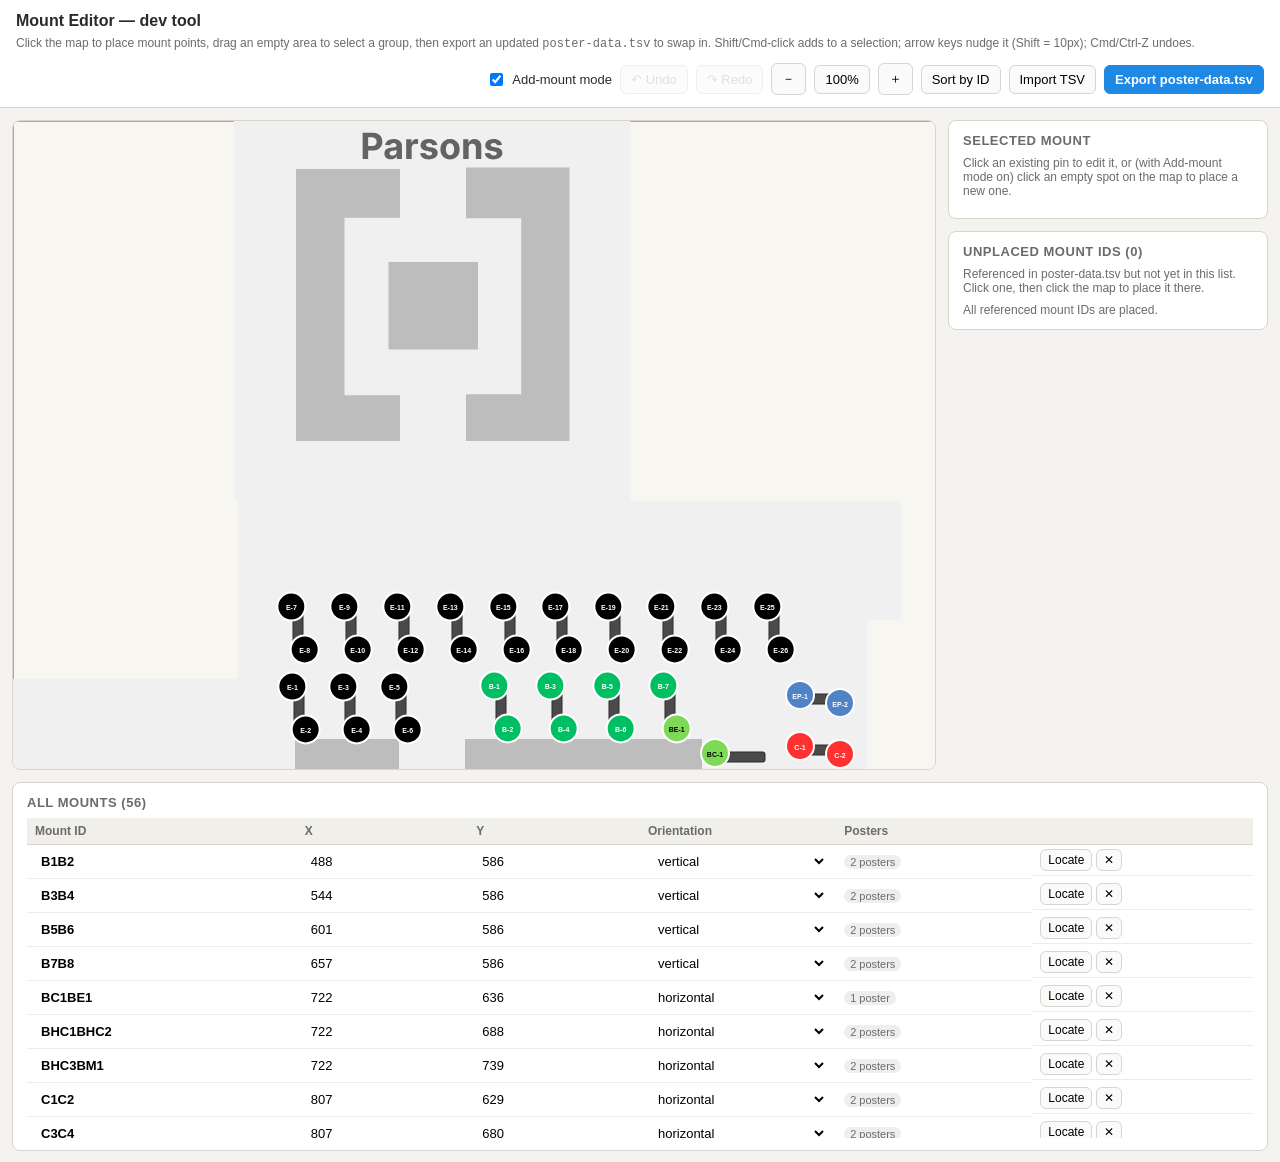
<file: tools/mount-editor.html>
<!DOCTYPE html>
<html lang="en">
<head>
<meta charset="UTF-8">
<title>Mount Editor (dev tool)</title>
<style>
    :root {
        --bg: #f4f3ef;
        --panel: #ffffff;
        --border: #d8d5cc;
        --ink: #2a2a2a;
        --muted: #6b6b6b;
        --accent: #1E88E5;
        --accent-2: #FB8C00;
        --danger: #c0392b;
        --warn-bg: #fff3cd;
        --warn-border: #e6c465;
    }
    * { box-sizing: border-box; }
    body {
        margin: 0;
        font-family: -apple-system, BlinkMacSystemFont, "Segoe UI", Arial, sans-serif;
        color: var(--ink);
        background: var(--bg);
    }
    header.toolbar {
        display: flex;
        flex-wrap: wrap;
        align-items: center;
        gap: 12px;
        padding: 12px 16px;
        background: var(--panel);
        border-bottom: 1px solid var(--border);
    }
    header.toolbar h1 {
        font-size: 16px;
        margin: 0;
        margin-right: 8px;
        white-space: nowrap;
    }
    header.toolbar .sub {
        font-size: 12px;
        color: var(--muted);
        width: 100%;
        margin-top: -6px;
    }
    .toolbar-actions {
        display: flex;
        flex-wrap: wrap;
        align-items: center;
        gap: 8px;
        margin-left: auto;
    }
    button {
        font: inherit;
        font-size: 13px;
        padding: 6px 10px;
        border-radius: 6px;
        border: 1px solid var(--border);
        background: #fafafa;
        cursor: pointer;
    }
    button:hover { background: #eee; }
    button:disabled { opacity: 0.4; cursor: not-allowed; }
    button:disabled:hover { background: #fafafa; }
    button.primary {
        background: var(--accent);
        border-color: var(--accent);
        color: white;
        font-weight: 600;
    }
    button.primary:hover { background: #1669b3; }
    button.danger {
        background: #fde8e6;
        border-color: #f0b8b2;
        color: var(--danger);
    }
    button.danger:hover { background: #fbd3ce; }
    label.check {
        font-size: 13px;
        display: flex;
        align-items: center;
        gap: 6px;
        white-space: nowrap;
    }
    #statusBanner {
        background: var(--warn-bg);
        border-bottom: 1px solid var(--warn-border);
        padding: 10px 16px;
        font-size: 13px;
        line-height: 1.5;
    }
    #statusBanner code {
        background: rgba(0,0,0,0.06);
        padding: 1px 5px;
        border-radius: 4px;
    }
    .main {
        display: flex;
        gap: 12px;
        padding: 12px;
        align-items: flex-start;
    }
    .map-panel {
        flex: 1 1 auto;
        min-width: 0;
        background: var(--panel);
        border: 1px solid var(--border);
        border-radius: 8px;
        overflow: hidden;
    }
    .map-scroll {
        overflow: auto;
        height: 72vh;
        background: #eceae3;
    }
    #posterMap {
        display: block;
        cursor: crosshair;
    }
    #posterMap.pan-cursor { cursor: default; }
    .mount-pin { cursor: grab; touch-action: none; }
    .mount-pin:active { cursor: grabbing; }
    .mount-pin .pin-label {
        opacity: 0;
        pointer-events: none;
        transition: opacity 0.1s ease;
    }
    .mount-pin:hover .pin-label,
    .mount-pin.selected .pin-label {
        opacity: 1;
    }
    .mount-pin .selected-ring { display: none; }
    .mount-pin.selected .selected-ring { display: block; }
    .mount-pin .flash-ring { opacity: 0; }
    .mount-pin.flash .flash-ring { animation: flash-pulse 0.9s ease-out 2; }
    @keyframes flash-pulse {
        0% { r: 11; opacity: 1; }
        100% { r: 26; opacity: 0; }
    }
    .side-panel {
        flex: 0 0 320px;
        display: flex;
        flex-direction: column;
        gap: 12px;
    }
    section.editor, section.unplaced, section.table-panel {
        background: var(--panel);
        border: 1px solid var(--border);
        border-radius: 8px;
        padding: 12px 14px;
    }
    section h2 {
        font-size: 13px;
        text-transform: uppercase;
        letter-spacing: 0.04em;
        color: var(--muted);
        margin: 0 0 8px 0;
    }
    .hint { font-size: 12px; color: var(--muted); margin: 4px 0 8px; }
    #editorForm label, #multiEditorForm label {
        display: block;
        font-size: 12px;
        color: var(--muted);
        margin-top: 8px;
    }
    #editorForm input, #editorForm select,
    #multiEditorForm input, #multiEditorForm select {
        display: block;
        width: 100%;
        margin-top: 3px;
        padding: 6px 8px;
        font-size: 14px;
        border: 1px solid var(--border);
        border-radius: 5px;
    }
    .editor-buttons { margin-top: 12px; }
    .multi-summary {
        font-size: 12px;
        color: var(--muted);
        margin: 0 0 10px 0;
        line-height: 1.5;
    }
    .align-grid {
        display: grid;
        grid-template-columns: 1fr 1fr 1fr;
        gap: 6px;
        margin-bottom: 8px;
    }
    .align-grid button { font-size: 12px; padding: 6px 4px; }
    .align-grid button:disabled {
        opacity: 0.45;
        cursor: not-allowed;
    }
    .align-group-label {
        font-size: 11px;
        text-transform: uppercase;
        letter-spacing: 0.03em;
        color: var(--muted);
        margin: 10px 0 4px;
    }
    .align-group-label:first-child { margin-top: 0; }
    .marquee-rect {
        fill: rgba(30, 136, 229, 0.12);
        stroke: #1E88E5;
        stroke-width: 1.5;
        stroke-dasharray: 5 3;
        pointer-events: none;
    }
    .xref {
        margin-top: 12px;
        border-top: 1px dashed var(--border);
        padding-top: 10px;
        font-size: 12px;
    }
    .xref .poster-card {
        background: #f7f6f2;
        border: 1px solid var(--border);
        border-radius: 6px;
        padding: 6px 8px;
        margin-bottom: 6px;
    }
    .xref .poster-card .title { font-weight: 600; font-size: 12.5px; }
    .xref .warn {
        background: var(--warn-bg);
        border: 1px solid var(--warn-border);
        border-radius: 6px;
        padding: 6px 8px;
        margin-bottom: 6px;
    }
    .unplaced-list {
        display: flex;
        flex-wrap: wrap;
        gap: 6px;
        max-height: 160px;
        overflow: auto;
    }
    .chip {
        font-size: 12px;
        padding: 3px 8px;
        border-radius: 999px;
        background: #eef4fb;
        border: 1px solid #bcd7f2;
        cursor: pointer;
    }
    .chip.pending {
        background: var(--accent);
        color: white;
        border-color: var(--accent);
    }
    .table-panel { flex-basis: 100%; }
    .table-scroll { max-height: 320px; overflow: auto; }
    table { width: 100%; border-collapse: collapse; font-size: 13px; }
    thead th {
        position: sticky;
        top: 0;
        background: #f0efe9;
        text-align: left;
        padding: 6px 8px;
        border-bottom: 1px solid var(--border);
        font-size: 12px;
        color: var(--muted);
    }
    tbody td {
        padding: 4px 8px;
        border-bottom: 1px solid #ececec;
        vertical-align: middle;
    }
    tbody tr.selected-row { background: #eaf3fc; }
    tbody input, tbody select {
        width: 100%;
        font: inherit;
        font-size: 13px;
        padding: 3px 5px;
        border: 1px solid transparent;
        border-radius: 4px;
        background: transparent;
    }
    tbody input:hover, tbody select:hover,
    tbody input:focus, tbody select:focus {
        border-color: var(--border);
        background: white;
    }
    tbody input.id-field { font-weight: 600; }
    tbody input.bad { outline: 2px solid var(--danger); }
    .row-actions { display: flex; gap: 4px; white-space: nowrap; }
    .row-actions button { padding: 3px 7px; font-size: 12px; }
    .badge {
        display: inline-block;
        font-size: 11px;
        padding: 1px 6px;
        border-radius: 999px;
        background: #eee;
        color: var(--muted);
    }
    .badge.none { background: var(--warn-bg); color: #8a6d1c; }
    #modalOverlay {
        position: fixed;
        inset: 0;
        background: rgba(0, 0, 0, 0.35);
        align-items: center;
        justify-content: center;
        z-index: 1000;
        padding: 16px;
    }
    #modalOverlay:not([hidden]) {
        display: flex;
    }
    #modalBox {
        background: var(--panel);
        border-radius: 8px;
        padding: 18px 20px;
        max-width: 420px;
        width: 100%;
        box-shadow: 0 10px 30px rgba(0,0,0,0.2);
    }
    #modalMessage {
        margin: 0 0 16px 0;
        font-size: 14px;
        line-height: 1.5;
        white-space: pre-line;
    }
    .modal-buttons {
        display: flex;
        justify-content: flex-end;
        gap: 8px;
    }
    @media (max-width: 900px) {
        .main { flex-direction: column; }
        .side-panel { flex-basis: auto; width: 100%; }
    }
</style>
</head>
<body>

<header class="toolbar">
    <h1>Mount Editor — dev tool</h1>
    <span class="sub">Click the map to place mount points, drag an empty area to select a group, then export an updated <code>poster-data.tsv</code> to swap in. Shift/Cmd-click adds to a selection; arrow keys nudge it (Shift = 10px); Cmd/Ctrl-Z undoes.</span>
    <div class="toolbar-actions">
        <label class="check"><input type="checkbox" id="addModeToggle" checked> Add-mount mode</label>
        <button id="undoBtn" title="Undo (Cmd/Ctrl-Z)">↶ Undo</button>
        <button id="redoBtn" title="Redo (Cmd/Ctrl-Shift-Z)">↷ Redo</button>
        <button id="zoomOutBtn" title="Zoom out">－</button>
        <button id="zoomResetBtn" title="Reset zoom">100%</button>
        <button id="zoomInBtn" title="Zoom in">＋</button>
        <button id="sortBtn" title="Sort table by Mount ID">Sort by ID</button>
        <button id="importBtn" title="Load a poster-data.tsv file">Import TSV</button>
        <input type="file" id="importFile" accept=".tsv,text/tab-separated-values,text/plain" hidden>
        <button id="exportBtn" class="primary" title="Download poster-data.tsv with the current mount positions">Export poster-data.tsv</button>
    </div>
</header>

<div id="statusBanner" hidden></div>

<div class="main">
    <div class="map-panel">
        <div class="map-scroll" id="mapScroll">
            <svg id="posterMap" viewBox="0 0 1078 1558" width="1078" height="1558" xmlns="http://www.w3.org/2000/svg">
                <rect width="1078" height="1558" fill="#F8F6F0" stroke="#606060"/>
                <g id="poster-areas"></g>
                <g id="markers"></g>
            </svg>
        </div>
    </div>

    <aside class="side-panel">
        <section class="editor">
            <h2>Selected mount</h2>
            <p class="hint" id="editorEmptyHint">Click an existing pin to edit it, or (with Add-mount mode on) click an empty spot on the map to place a new one.</p>
            <div id="editorForm" hidden>
                <label>Mount ID
                    <input type="text" id="fieldMountId" list="unplacedIdsList" autocomplete="off" spellcheck="false">
                </label>
                <label>X coordinate
                    <input type="number" id="fieldX" step="1">
                </label>
                <label>Y coordinate
                    <input type="number" id="fieldY" step="1">
                </label>
                <label>Orientation
                    <select id="fieldOrientation">
                        <option value="vertical">vertical</option>
                        <option value="horizontal">horizontal</option>
                    </select>
                </label>
                <div class="editor-buttons">
                    <button id="deleteMountBtn" class="danger">Delete this mount</button>
                </div>
                <div class="xref" id="xrefBox"></div>
            </div>
            <div id="multiEditorForm" hidden>
                <p class="multi-summary" id="multiSelectSummary"></p>
                <p class="align-group-label">Align</p>
                <div class="align-grid">
                    <button type="button" data-align="left" title="Same X, leftmost">Left</button>
                    <button type="button" data-align="centerX" title="Same X, average">Center X</button>
                    <button type="button" data-align="right" title="Same X, rightmost">Right</button>
                    <button type="button" data-align="top" title="Same Y, topmost">Top</button>
                    <button type="button" data-align="centerY" title="Same Y, average">Center Y</button>
                    <button type="button" data-align="bottom" title="Same Y, bottommost">Bottom</button>
                </div>
                <p class="align-group-label">Distribute (3+ selected)</p>
                <div class="align-grid" style="grid-template-columns: 1fr 1fr;">
                    <button type="button" data-distribute="x">Evenly (X)</button>
                    <button type="button" data-distribute="y">Evenly (Y)</button>
                </div>
                <label>Set orientation for all selected
                    <select id="bulkOrientation">
                        <option value="">— no change —</option>
                        <option value="vertical">vertical</option>
                        <option value="horizontal">horizontal</option>
                    </select>
                </label>
                <div class="editor-buttons">
                    <button id="deleteSelectedBtn" class="danger">Delete selected mounts</button>
                </div>
            </div>
        </section>

        <section class="unplaced">
            <h2>Unplaced mount IDs <span id="unplacedCount"></span></h2>
            <p class="hint">Referenced in poster-data.tsv but not yet in this list. Click one, then click the map to place it there.</p>
            <div class="unplaced-list" id="unplacedList"></div>
        </section>
    </aside>
</div>

<section class="table-panel" style="margin: 0 12px 12px;">
    <h2>All mounts (<span id="mountCount">0</span>)</h2>
    <div class="table-scroll">
        <table id="mountsTable">
            <thead>
                <tr>
                    <th style="width:22%">Mount ID</th>
                    <th style="width:14%">X</th>
                    <th style="width:14%">Y</th>
                    <th style="width:16%">Orientation</th>
                    <th style="width:16%">Posters</th>
                    <th></th>
                </tr>
            </thead>
            <tbody id="mountsTableBody"></tbody>
        </table>
    </div>
</section>

<datalist id="unplacedIdsList"></datalist>

<div id="modalOverlay" hidden>
    <div id="modalBox" role="alertdialog" aria-modal="true">
        <p id="modalMessage"></p>
        <div class="modal-buttons">
            <button type="button" id="modalCancelBtn">Cancel</button>
            <button type="button" id="modalOkBtn" class="primary">OK</button>
        </div>
    </div>
</div>

<script src="../assets/js/layout-api.js"></script>
<script>
(function () {
    const SVG_NS = 'http://www.w3.org/2000/svg';
    const BASE_W = 1078, BASE_H = 1558;

    const svg = document.getElementById('posterMap');
    const posterAreasGroup = document.getElementById('poster-areas');
    const markersGroup = document.getElementById('markers');
    const mapScroll = document.getElementById('mapScroll');
    const statusBanner = document.getElementById('statusBanner');

    const addModeToggle = document.getElementById('addModeToggle');
    const undoBtn = document.getElementById('undoBtn');
    const redoBtn = document.getElementById('redoBtn');
    const zoomInBtn = document.getElementById('zoomInBtn');
    const zoomOutBtn = document.getElementById('zoomOutBtn');
    const zoomResetBtn = document.getElementById('zoomResetBtn');
    const sortBtn = document.getElementById('sortBtn');
    const importBtn = document.getElementById('importBtn');
    const importFile = document.getElementById('importFile');
    const exportBtn = document.getElementById('exportBtn');

    const editorEmptyHint = document.getElementById('editorEmptyHint');
    const editorForm = document.getElementById('editorForm');
    const fieldMountId = document.getElementById('fieldMountId');
    const fieldX = document.getElementById('fieldX');
    const fieldY = document.getElementById('fieldY');
    const fieldOrientation = document.getElementById('fieldOrientation');
    const deleteMountBtn = document.getElementById('deleteMountBtn');
    const xrefBox = document.getElementById('xrefBox');

    const multiEditorForm = document.getElementById('multiEditorForm');
    const multiSelectSummary = document.getElementById('multiSelectSummary');
    const bulkOrientation = document.getElementById('bulkOrientation');
    const deleteSelectedBtn = document.getElementById('deleteSelectedBtn');

    const unplacedList = document.getElementById('unplacedList');
    const unplacedCount = document.getElementById('unplacedCount');
    const unplacedIdsList = document.getElementById('unplacedIdsList');

    const mountsTableBody = document.getElementById('mountsTableBody');
    const mountCountEl = document.getElementById('mountCount');

    let mounts = [];           // { _key, id, x, y, orientation }
    let posterRows = [];       // full parsed poster-data.tsv rows, kept for lossless export
    let postersByMountId = new Map();
    let nextKey = 1;
    let selectedKeys = new Set();
    let pendingMountId = null;
    let zoomFactor = 1;

    // Rebuilds postersByMountId and the editable `mounts` list from a fresh set of
    // poster-data.tsv rows (used at boot and on Import). A mount counts as "placed"
    // if any of its poster rows already has X/Y coordinates.
    function applyPosterRows(rows) {
        posterRows = rows;
        postersByMountId = new Map();
        const mountMap = new Map();

        rows.forEach(p => {
            if (!p.mountId) return;
            if (!postersByMountId.has(p.mountId)) postersByMountId.set(p.mountId, []);
            postersByMountId.get(p.mountId).push(p);

            if (!mountMap.has(p.mountId) && !Number.isNaN(p.xCoord) && !Number.isNaN(p.yCoord)) {
                mountMap.set(p.mountId, { _key: nextKey++, id: p.mountId, x: p.xCoord, y: p.yCoord, orientation: p.orientation });
            }
        });

        mounts = [...mountMap.values()];
    }

    // TSV field escaping: quote (and double-escape internal quotes) any field
    // containing a comma, quote, tab or newline - matches how poster-data.tsv
    // already comes quoted (e.g. multi-name Students/Faculty fields).
    function tsvField(value) {
        const str = value == null ? '' : String(value);
        return /[",\t\n]/.test(str) ? '"' + str.replace(/"/g, '""') + '"' : str;
    }
    let isDirty = false;
    let dragState = null;
    let marqueeState = null;
    let editPinsLayer = null;
    let marqueeRectEl = null;
    let history = null;
    let activeFieldEdit = null;

    function escapeHtml(str) {
        return String(str == null ? '' : str).replace(/[&<>"']/g, c => ({
            '&': '&amp;', '<': '&lt;', '>': '&gt;', '"': '&quot;', "'": '&#39;'
        }[c]));
    }

    function showBanner(html) {
        statusBanner.innerHTML = html;
        statusBanner.hidden = false;
    }

    function markDirty() { isDirty = true; }

    // ---------- Undo/redo history engine ----------
    // Ported from justdisplaysomething/src/editor/history (patch-based undo/redo:
    // applyPatch/applyPatches, transaction builder, createHistoryEngine), adapted
    // to this tool's flat mounts-array state instead of the schedule/entry model.
    function applyPatch(state, patch) {
        switch (patch.op) {
            case 'add':
                return state.some(m => m._key === patch.key) ? state : [...state, patch.value];
            case 'remove':
                return state.filter(m => m._key !== patch.key);
            case 'replace':
                if (patch.path === '__root__') {
                    return state.map(m => m._key === patch.key ? patch.newValue : m);
                }
                return state.map(m => m._key === patch.key ? { ...m, [patch.path]: patch.newValue } : m);
            case 'replaceAll':
                return patch.newValue;
            default:
                return state;
        }
    }
    function applyPatches(state, patches) {
        return patches.reduce(applyPatch, state);
    }

    function createHistoryId() {
        return 'hist_' + Math.random().toString(36).slice(2, 11);
    }
    function createTransaction(label) {
        return { label, forward: [], inverse: [] };
    }
    function addToTransaction(tx, forward, inverse) {
        tx.forward.push(forward);
        tx.inverse.unshift(inverse);
        return tx;
    }
    function buildHistoryEntry(tx) {
        if (tx.forward.length === 0) return null;
        return { id: createHistoryId(), label: tx.label, timestamp: Date.now(), forward: tx.forward, inverse: tx.inverse };
    }

    function replaceFieldPatches(key, path, oldValue, newValue) {
        return {
            forward: { op: 'replace', key, path, oldValue, newValue },
            inverse: { op: 'replace', key, path, oldValue: newValue, newValue: oldValue }
        };
    }
    function addMountPatchesFor(mount) {
        return {
            forward: { op: 'add', key: mount._key, value: mount },
            inverse: { op: 'remove', key: mount._key, oldValue: mount }
        };
    }
    function removeMountPatchesFor(mount) {
        return {
            forward: { op: 'remove', key: mount._key, oldValue: mount },
            inverse: { op: 'add', key: mount._key, value: mount }
        };
    }
    function replaceAllPatches(oldState, newState) {
        return {
            forward: { op: 'replaceAll', oldValue: oldState, newValue: newState },
            inverse: { op: 'replaceAll', oldValue: newState, newValue: oldState }
        };
    }

    function createHistoryEngine(initialState) {
        let store = { present: initialState, undoStack: [], redoStack: [] };
        const listeners = new Set();
        function notify() { listeners.forEach(fn => fn(store.present)); }
        function execute(entry) {
            if (!entry) return;
            store = {
                present: applyPatches(store.present, entry.forward),
                undoStack: [...store.undoStack, entry],
                redoStack: []
            };
            notify();
        }
        function undo() {
            const entry = store.undoStack[store.undoStack.length - 1];
            if (!entry) return;
            store = {
                present: applyPatches(store.present, [...entry.inverse].reverse()),
                undoStack: store.undoStack.slice(0, -1),
                redoStack: [...store.redoStack, entry]
            };
            notify();
        }
        function redo() {
            const entry = store.redoStack[store.redoStack.length - 1];
            if (!entry) return;
            store = {
                present: applyPatches(store.present, entry.forward),
                undoStack: [...store.undoStack, entry],
                redoStack: store.redoStack.slice(0, -1)
            };
            notify();
        }
        function canUndo() { return store.undoStack.length > 0; }
        function canRedo() { return store.redoStack.length > 0; }
        function replaceState(newState) {
            store = { present: newState, undoStack: [], redoStack: [] };
            notify();
        }
        function getState() { return store.present; }
        function getLastUndoLabel() { const e = store.undoStack[store.undoStack.length - 1]; return e ? e.label : null; }
        function getLastRedoLabel() { const e = store.redoStack[store.redoStack.length - 1]; return e ? e.label : null; }
        function subscribe(fn) { listeners.add(fn); return () => listeners.delete(fn); }
        return { execute, undo, redo, canUndo, canRedo, replaceState, getState, getLastUndoLabel, getLastRedoLabel, subscribe };
    }

    function updateUndoRedoButtons() {
        undoBtn.disabled = !history.canUndo();
        redoBtn.disabled = !history.canRedo();
        const uLabel = history.getLastUndoLabel();
        const rLabel = history.getLastRedoLabel();
        undoBtn.title = 'Undo (Cmd/Ctrl-Z)' + (uLabel ? `: ${uLabel}` : '');
        redoBtn.title = 'Redo (Cmd/Ctrl-Shift-Z)' + (rLabel ? `: ${rLabel}` : '');
    }

    function pruneSelection() {
        const existing = new Set(mounts.map(m => m._key));
        selectedKeys.forEach(k => { if (!existing.has(k)) selectedKeys.delete(k); });
    }

    function onHistoryChange(state) {
        mounts = state;
        pruneSelection();
        renderAllPins();
        renderTable();
        renderEditorPanel();
        renderUnplacedList();
        updateUndoRedoButtons();
        isDirty = history.canUndo();
    }

    undoBtn.addEventListener('click', () => history.undo());
    redoBtn.addEventListener('click', () => history.redo());

    function beginFieldEdit(key, path) {
        const m = mounts.find(mm => mm._key === key);
        if (!m) { activeFieldEdit = null; return; }
        activeFieldEdit = { key, path, oldValue: m[path] };
    }
    function commitFieldEdit() {
        if (!activeFieldEdit) return;
        const { key, path, oldValue } = activeFieldEdit;
        activeFieldEdit = null;
        const m = mounts.find(mm => mm._key === key);
        if (!m) return;
        const newValue = m[path];
        if (newValue === oldValue) return;
        const tx = createTransaction(`Edit ${path}`);
        const { forward, inverse } = replaceFieldPatches(key, path, oldValue, newValue);
        addToTransaction(tx, forward, inverse);
        history.execute(buildHistoryEntry(tx));
    }

    // ---------- Custom modal (avoids blocking native confirm()/alert()) ----------
    const modalOverlay = document.getElementById('modalOverlay');
    const modalMessage = document.getElementById('modalMessage');
    const modalOkBtn = document.getElementById('modalOkBtn');
    const modalCancelBtn = document.getElementById('modalCancelBtn');

    function showModal(message, showCancel) {
        return new Promise((resolve) => {
            modalMessage.textContent = message;
            modalCancelBtn.hidden = !showCancel;
            modalOverlay.hidden = false;
            modalOkBtn.focus();
            function cleanup(result) {
                modalOverlay.hidden = true;
                modalOkBtn.removeEventListener('click', onOk);
                modalCancelBtn.removeEventListener('click', onCancel);
                document.removeEventListener('keydown', onKey);
                resolve(result);
            }
            function onOk() { cleanup(true); }
            function onCancel() { cleanup(false); }
            function onKey(e) {
                if (e.key === 'Escape') cleanup(false);
                else if (e.key === 'Enter') cleanup(true);
            }
            modalOkBtn.addEventListener('click', onOk);
            modalCancelBtn.addEventListener('click', onCancel);
            document.addEventListener('keydown', onKey);
        });
    }
    function customConfirm(message) { return showModal(message, true); }
    function customAlert(message) { return showModal(message, false); }

    window.addEventListener('beforeunload', (e) => {
        if (isDirty) {
            e.preventDefault();
            e.returnValue = '';
        }
    });

    // ---------- Coordinate helpers ----------
    function screenToSVGPoint(clientX, clientY) {
        const pt = svg.createSVGPoint();
        pt.x = clientX;
        pt.y = clientY;
        const ctm = svg.getScreenCTM();
        return pt.matrixTransform(ctm.inverse());
    }

    // ---------- Zoom ----------
    function applyZoom() {
        svg.style.width = (BASE_W * zoomFactor) + 'px';
        svg.style.height = (BASE_H * zoomFactor) + 'px';
        zoomResetBtn.textContent = Math.round(zoomFactor * 100) + '%';
    }
    zoomInBtn.addEventListener('click', () => { zoomFactor = Math.min(3, zoomFactor * 1.25); applyZoom(); });
    zoomOutBtn.addEventListener('click', () => { zoomFactor = Math.max(0.3, zoomFactor / 1.25); applyZoom(); });
    zoomResetBtn.addEventListener('click', () => { zoomFactor = 1; applyZoom(); });
    mapScroll.addEventListener('wheel', (e) => {
        if (!(e.ctrlKey || e.metaKey)) return;
        e.preventDefault();
        zoomFactor = Math.min(3, Math.max(0.3, zoomFactor * (e.deltaY < 0 ? 1.1 : 0.9)));
        applyZoom();
    }, { passive: false });

    // ---------- Pin rendering ----------
    // Mirrors LayoutAPI.createPosterMountsFromData()'s per-poster default and
    // side-assignment logic so the editor's pins look exactly like the live
    // site's mount bars/circles instead of a generic dot.
    const DEFAULT_MOUNT_COLOR = '#404040';

    function toSideData(poster) {
        return poster ? {
            title: poster.title,
            students: poster.students,
            facultyMentor: poster.facultyMentor,
            category: poster.category,
            easelBoard: poster.easelBoard,
            color: poster.color || DEFAULT_MOUNT_COLOR
        } : {
            title: 'Available Space',
            students: 'No poster assigned',
            facultyMentor: 'N/A',
            category: 'Available',
            easelBoard: 'Unassigned',
            color: DEFAULT_MOUNT_COLOR
        };
    }

    function computeMountVisual(mount) {
        const orientation = mount.orientation || 'vertical';
        const posters = mount.id ? (postersByMountId.get(mount.id) || []) : [];

        const lonePoster = posters.find(p => window.layout.isLoneMarkerBoard(p.easelBoard));
        if (lonePoster && posters.length === 1) {
            return { kind: 'lone', orientation, poster: toSideData(lonePoster) };
        }

        const sideAPosters = [];
        const sideBPosters = [];
        posters.forEach(poster => {
            const side = poster.side;
            if (orientation === 'horizontal') {
                if (side === 'North') sideAPosters.push(poster);
                else if (side === 'South') sideBPosters.push(poster);
                else (sideAPosters.length === 0 ? sideAPosters : sideBPosters).push(poster);
            } else {
                if (side === 'West') sideAPosters.push(poster);
                else if (side === 'East') sideBPosters.push(poster);
                else (sideAPosters.length === 0 ? sideAPosters : sideBPosters).push(poster);
            }
        });

        return {
            kind: 'mount',
            orientation,
            sideA: toSideData(sideAPosters[0] || null),
            sideB: toSideData(sideBPosters[0] || null)
        };
    }

    function buildPinVisual(mount) {
        const visualConfig = computeMountVisual(mount);
        const visual = visualConfig.kind === 'lone'
            ? window.layout.createLoneMarkerElement({
                id: `mount-visual-${mount._key}`,
                orientation: visualConfig.orientation,
                poster: visualConfig.poster
            })
            : window.layout.createPosterMountElement({
                id: `mount-visual-${mount._key}`,
                orientation: visualConfig.orientation,
                sideA: visualConfig.sideA,
                sideB: visualConfig.sideB
            });
        visual.classList.add('pin-visual');
        return visual;
    }

    // Selection/flash rings are sized to roughly enclose the real mount bar's
    // circles, which sit further from center on the long axis of the bar.
    function selectionExtents(orientation) {
        return orientation === 'horizontal' ? { w: 78, h: 54 } : { w: 54, h: 78 };
    }

    function createPinElement(mount) {
        const g = document.createElementNS(SVG_NS, 'g');
        g.classList.add('mount-pin');
        g.dataset.key = mount._key;
        g.setAttribute('transform', `translate(${mount.x}, ${mount.y})`);

        const ext = selectionExtents(mount.orientation);
        const ring = document.createElementNS(SVG_NS, 'rect');
        ring.classList.add('selected-ring');
        ring.setAttribute('x', -ext.w / 2);
        ring.setAttribute('y', -ext.h / 2);
        ring.setAttribute('width', ext.w);
        ring.setAttribute('height', ext.h);
        ring.setAttribute('rx', 8);
        ring.setAttribute('fill', 'none');
        ring.setAttribute('stroke', '#e53935');
        ring.setAttribute('stroke-width', 2.5);
        ring.setAttribute('stroke-dasharray', '4 3');
        g.appendChild(ring);

        const flashRing = document.createElementNS(SVG_NS, 'circle');
        flashRing.classList.add('flash-ring');
        flashRing.setAttribute('r', 11);
        flashRing.setAttribute('fill', 'none');
        flashRing.setAttribute('stroke', '#e53935');
        flashRing.setAttribute('stroke-width', 2);
        g.appendChild(flashRing);

        g.appendChild(buildPinVisual(mount));

        const label = document.createElementNS(SVG_NS, 'text');
        label.classList.add('pin-label');
        label.setAttribute('y', mount.orientation === 'horizontal' ? -30 : -46);
        label.setAttribute('text-anchor', 'middle');
        label.setAttribute('font-size', '12');
        label.setAttribute('font-family', 'Arial, sans-serif');
        label.setAttribute('font-weight', 'bold');
        label.setAttribute('fill', '#222');
        label.setAttribute('stroke', '#fff');
        label.setAttribute('stroke-width', '3');
        label.setAttribute('paint-order', 'stroke');
        label.textContent = mount.id || '(new)';
        g.appendChild(label);

        attachPinInteractions(g, mount);
        return g;
    }

    // Rebuilds just the bar/circles for one pin in place (used for live edits
    // to the Mount ID, which change which posters/colors the pin should show
    // without going through undo history until the field is committed).
    function updatePinVisual(key) {
        const mount = mounts.find(m => m._key === key);
        const g = editPinsLayer.querySelector(`[data-key="${key}"]`);
        if (!mount || !g) return;
        const oldVisual = g.querySelector('.pin-visual');
        const freshVisual = buildPinVisual(mount);
        if (oldVisual) g.replaceChild(freshVisual, oldVisual);
        else g.appendChild(freshVisual);
    }

    function attachPinInteractions(g, mount) {
        g.addEventListener('pointerdown', (e) => {
            const additive = e.shiftKey || e.ctrlKey || e.metaKey;
            e.stopPropagation();
            if (additive) {
                toggleSelection(mount._key);
                return;
            }
            if (!selectedKeys.has(mount._key)) {
                selectOnly(mount._key);
            }
            g.setPointerCapture(e.pointerId);
            const items = [...selectedKeys].map(key => {
                const mm = mounts.find(x => x._key === key);
                return mm ? { key, startMountX: mm.x, startMountY: mm.y } : null;
            }).filter(Boolean);
            dragState = {
                pointerId: e.pointerId,
                moved: false,
                startX: e.clientX,
                startY: e.clientY,
                items
            };
        });
        g.addEventListener('pointermove', (e) => {
            if (!dragState || dragState.pointerId !== e.pointerId) return;
            const dxScreen = e.clientX - dragState.startX;
            const dyScreen = e.clientY - dragState.startY;
            if (Math.abs(dxScreen) > 3 || Math.abs(dyScreen) > 3) dragState.moved = true;
            const p0 = screenToSVGPoint(dragState.startX, dragState.startY);
            const p1 = screenToSVGPoint(e.clientX, e.clientY);
            const dx = p1.x - p0.x, dy = p1.y - p0.y;
            dragState.items.forEach(item => {
                const mm = mounts.find(mmm => mmm._key === item.key);
                if (!mm) return;
                mm.x = Math.round(item.startMountX + dx);
                mm.y = Math.round(item.startMountY + dy);
                const el = editPinsLayer.querySelector(`[data-key="${item.key}"]`);
                if (el) el.setAttribute('transform', `translate(${mm.x}, ${mm.y})`);
                updateTableRowXY(mm);
            });
            refreshEditorFieldsFromSelection();
            markDirty();
        });
        g.addEventListener('pointerup', (e) => {
            if (!dragState || dragState.pointerId !== e.pointerId) return;
            const moved = dragState.moved;
            const items = dragState.items;
            dragState = null;
            if (g.hasPointerCapture(e.pointerId)) g.releasePointerCapture(e.pointerId);
            if (!moved) return;
            const tx = createTransaction(items.length > 1 ? `Move ${items.length} mounts` : 'Move mount');
            items.forEach(item => {
                const mm = mounts.find(x => x._key === item.key);
                if (!mm) return;
                if (mm.x !== item.startMountX) {
                    const p = replaceFieldPatches(item.key, 'x', item.startMountX, mm.x);
                    addToTransaction(tx, p.forward, p.inverse);
                }
                if (mm.y !== item.startMountY) {
                    const p = replaceFieldPatches(item.key, 'y', item.startMountY, mm.y);
                    addToTransaction(tx, p.forward, p.inverse);
                }
            });
            history.execute(buildHistoryEntry(tx));
        });
    }

    function renderAllPins() {
        editPinsLayer.innerHTML = '';
        mounts.forEach(m => editPinsLayer.appendChild(createPinElement(m)));
        updateSelectionHighlight();
    }

    function updateSelectionHighlight() {
        editPinsLayer.querySelectorAll('.mount-pin').forEach(el => {
            el.classList.toggle('selected', selectedKeys.has(Number(el.dataset.key)));
        });
    }

    // ---------- Background click / marquee select (add mount) ----------
    let suppressNextClick = false;

    svg.addEventListener('pointerdown', (e) => {
        if (e.target.closest('.mount-pin')) return;
        svg.setPointerCapture(e.pointerId);
        const pt = screenToSVGPoint(e.clientX, e.clientY);
        marqueeState = {
            pointerId: e.pointerId,
            startClientX: e.clientX,
            startClientY: e.clientY,
            startSvgX: pt.x,
            startSvgY: pt.y,
            moved: false,
            additive: e.shiftKey || e.ctrlKey || e.metaKey,
            rect: null
        };
    });
    svg.addEventListener('pointermove', (e) => {
        if (!marqueeState || marqueeState.pointerId !== e.pointerId) return;
        const dxScreen = e.clientX - marqueeState.startClientX;
        const dyScreen = e.clientY - marqueeState.startClientY;
        if (Math.abs(dxScreen) > 3 || Math.abs(dyScreen) > 3) marqueeState.moved = true;
        if (!marqueeState.moved) return;
        const pt = screenToSVGPoint(e.clientX, e.clientY);
        const x = Math.min(pt.x, marqueeState.startSvgX);
        const y = Math.min(pt.y, marqueeState.startSvgY);
        const w = Math.abs(pt.x - marqueeState.startSvgX);
        const h = Math.abs(pt.y - marqueeState.startSvgY);
        marqueeState.rect = { x, y, w, h };
        marqueeRectEl.setAttribute('x', x);
        marqueeRectEl.setAttribute('y', y);
        marqueeRectEl.setAttribute('width', w);
        marqueeRectEl.setAttribute('height', h);
        marqueeRectEl.hidden = false;
    });
    svg.addEventListener('pointerup', (e) => {
        if (!marqueeState || marqueeState.pointerId !== e.pointerId) return;
        const { moved, rect, additive } = marqueeState;
        if (svg.hasPointerCapture(e.pointerId)) svg.releasePointerCapture(e.pointerId);
        marqueeRectEl.hidden = true;
        marqueeState = null;
        if (moved && rect) {
            suppressNextClick = true;
            const within = mounts.filter(m => m.x >= rect.x && m.x <= rect.x + rect.w && m.y >= rect.y && m.y <= rect.y + rect.h).map(m => m._key);
            if (additive) {
                within.forEach(k => selectedKeys.add(k));
            } else {
                selectedKeys = new Set(within);
            }
            onSelectionChanged();
        }
    });

    svg.addEventListener('click', (e) => {
        if (suppressNextClick) {
            suppressNextClick = false;
            return;
        }
        if (e.target.closest('.mount-pin')) return;
        if (selectedKeys.size > 1) {
            clearSelection();
            return;
        }
        if (!addModeToggle.checked) {
            clearSelection();
            return;
        }
        const pt = screenToSVGPoint(e.clientX, e.clientY);
        addMountAt(pt.x, pt.y);
    });

    function addMountAt(x, y) {
        const mount = {
            _key: nextKey++,
            id: pendingMountId || '',
            x: Math.round(x),
            y: Math.round(y),
            orientation: 'vertical'
        };
        pendingMountId = null;
        const tx = createTransaction('Add mount');
        const { forward, inverse } = addMountPatchesFor(mount);
        addToTransaction(tx, forward, inverse);
        history.execute(buildHistoryEntry(tx));
        selectOnly(mount._key);
    }

    // ---------- Selection / editor ----------
    function getSelectedMounts() {
        return mounts.filter(m => selectedKeys.has(m._key));
    }

    function getSelected() {
        if (selectedKeys.size !== 1) return null;
        const key = selectedKeys.values().next().value;
        return mounts.find(m => m._key === key) || null;
    }

    function selectOnly(key) {
        selectedKeys = new Set([key]);
        onSelectionChanged();
    }

    function toggleSelection(key) {
        if (selectedKeys.has(key)) selectedKeys.delete(key);
        else selectedKeys.add(key);
        onSelectionChanged();
    }

    function clearSelection() {
        selectedKeys = new Set();
        onSelectionChanged();
    }

    function onSelectionChanged() {
        updateSelectionHighlight();
        renderEditorPanel();
        renderTable();
    }

    function refreshEditorFieldsFromSelection() {
        if (selectedKeys.size === 1) {
            const m = getSelected();
            if (m) { fieldX.value = m.x; fieldY.value = m.y; }
        }
    }

    function renderEditorPanel() {
        const sel = getSelectedMounts();
        if (sel.length === 0) {
            editorEmptyHint.hidden = false;
            editorForm.hidden = true;
            multiEditorForm.hidden = true;
        } else if (sel.length === 1) {
            const m = sel[0];
            editorEmptyHint.hidden = true;
            editorForm.hidden = false;
            multiEditorForm.hidden = true;
            fieldMountId.value = m.id;
            fieldX.value = m.x;
            fieldY.value = m.y;
            fieldOrientation.value = m.orientation;
            renderXref(m);
        } else {
            editorEmptyHint.hidden = true;
            editorForm.hidden = true;
            multiEditorForm.hidden = false;
            multiSelectSummary.textContent = `${sel.length} mounts selected: ${sel.map(m => m.id || '(new)').join(', ')}`;
            multiEditorForm.querySelectorAll('[data-distribute]').forEach(btn => { btn.disabled = sel.length < 3; });
            bulkOrientation.value = '';
            deleteSelectedBtn.textContent = `Delete ${sel.length} mounts`;
        }
    }

    function alignSelected(mode) {
        const sel = getSelectedMounts();
        if (sel.length < 2) return;
        const path = (mode === 'left' || mode === 'right' || mode === 'centerX') ? 'x' : 'y';
        let value;
        switch (mode) {
            case 'left': value = Math.min(...sel.map(m => m.x)); break;
            case 'right': value = Math.max(...sel.map(m => m.x)); break;
            case 'top': value = Math.min(...sel.map(m => m.y)); break;
            case 'bottom': value = Math.max(...sel.map(m => m.y)); break;
            case 'centerX': value = Math.round(sel.reduce((s, m) => s + m.x, 0) / sel.length); break;
            case 'centerY': value = Math.round(sel.reduce((s, m) => s + m.y, 0) / sel.length); break;
            default: return;
        }
        const tx = createTransaction(`Align ${mode}`);
        sel.forEach(m => {
            const oldValue = m[path];
            if (oldValue === value) return;
            const { forward, inverse } = replaceFieldPatches(m._key, path, oldValue, value);
            addToTransaction(tx, forward, inverse);
        });
        history.execute(buildHistoryEntry(tx));
    }

    function distributeSelected(axis) {
        const sel = getSelectedMounts();
        if (sel.length < 3) return;
        const sorted = [...sel].sort((a, b) => a[axis] - b[axis]);
        const min = sorted[0][axis];
        const max = sorted[sorted.length - 1][axis];
        const step = (max - min) / (sorted.length - 1);
        const tx = createTransaction(`Distribute ${axis === 'x' ? 'horizontally' : 'vertically'}`);
        sorted.forEach((m, i) => {
            const newValue = Math.round(min + step * i);
            if (newValue === m[axis]) return;
            const { forward, inverse } = replaceFieldPatches(m._key, axis, m[axis], newValue);
            addToTransaction(tx, forward, inverse);
        });
        history.execute(buildHistoryEntry(tx));
    }

    multiEditorForm.querySelectorAll('[data-align]').forEach(btn => {
        btn.addEventListener('click', () => alignSelected(btn.dataset.align));
    });
    multiEditorForm.querySelectorAll('[data-distribute]').forEach(btn => {
        btn.addEventListener('click', () => distributeSelected(btn.dataset.distribute));
    });
    bulkOrientation.addEventListener('change', () => {
        const v = bulkOrientation.value;
        bulkOrientation.value = '';
        if (!v) return;
        const sel = getSelectedMounts();
        const tx = createTransaction('Set orientation');
        sel.forEach(m => {
            if (m.orientation === v) return;
            const { forward, inverse } = replaceFieldPatches(m._key, 'orientation', m.orientation, v);
            addToTransaction(tx, forward, inverse);
        });
        history.execute(buildHistoryEntry(tx));
    });
    deleteSelectedBtn.addEventListener('click', async () => {
        const sel = getSelectedMounts();
        if (sel.length === 0) return;
        if (!(await customConfirm(`Delete ${sel.length} mounts?`))) return;
        const tx = createTransaction(`Delete ${sel.length} mounts`);
        sel.forEach(m => {
            const { forward, inverse } = removeMountPatchesFor(m);
            addToTransaction(tx, forward, inverse);
        });
        history.execute(buildHistoryEntry(tx));
    });

    // ---------- Keyboard: undo/redo + arrow key nudge ----------
    document.addEventListener('keydown', (e) => {
        if (!modalOverlay.hidden) return;
        const tag = document.activeElement && document.activeElement.tagName;
        if (tag === 'INPUT' || tag === 'SELECT' || tag === 'TEXTAREA') return;

        const isMac = navigator.platform.toUpperCase().indexOf('MAC') >= 0;
        const mod = isMac ? e.metaKey : e.ctrlKey;
        if (mod && e.key.toLowerCase() === 'z') {
            e.preventDefault();
            if (e.shiftKey) history.redo(); else history.undo();
            return;
        }
        if (!isMac && e.ctrlKey && e.key.toLowerCase() === 'y') {
            e.preventDefault();
            history.redo();
            return;
        }

        const deltas = { ArrowLeft: [-1, 0], ArrowRight: [1, 0], ArrowUp: [0, -1], ArrowDown: [0, 1] };
        const delta = deltas[e.key];
        if (!delta || selectedKeys.size === 0) return;
        e.preventDefault();
        const step = e.shiftKey ? 10 : 1;
        const sel = getSelectedMounts();
        const tx = createTransaction('Nudge');
        sel.forEach(m => {
            const oldX = m.x, oldY = m.y;
            const newX = oldX + delta[0] * step;
            const newY = oldY + delta[1] * step;
            if (newX !== oldX) {
                const p = replaceFieldPatches(m._key, 'x', oldX, newX);
                addToTransaction(tx, p.forward, p.inverse);
            }
            if (newY !== oldY) {
                const p = replaceFieldPatches(m._key, 'y', oldY, newY);
                addToTransaction(tx, p.forward, p.inverse);
            }
        });
        history.execute(buildHistoryEntry(tx));
    });

    fieldMountId.addEventListener('focus', () => { const m = getSelected(); if (m) beginFieldEdit(m._key, 'id'); });
    fieldMountId.addEventListener('blur', commitFieldEdit);
    fieldMountId.addEventListener('input', () => {
        const m = getSelected();
        if (!m) return;
        m.id = fieldMountId.value.trim();
        const pin = editPinsLayer.querySelector(`[data-key="${m._key}"] .pin-label`);
        if (pin) pin.textContent = m.id || '(new)';
        updatePinVisual(m._key);
        renderXref(m);
        renderUnplacedList();
        markDirty();
    });
    fieldX.addEventListener('focus', () => { const m = getSelected(); if (m) beginFieldEdit(m._key, 'x'); });
    fieldX.addEventListener('blur', commitFieldEdit);
    fieldX.addEventListener('input', () => {
        const m = getSelected();
        if (!m) return;
        m.x = Number(fieldX.value) || 0;
        const g = editPinsLayer.querySelector(`[data-key="${m._key}"]`);
        if (g) g.setAttribute('transform', `translate(${m.x}, ${m.y})`);
        updateTableRowXY(m);
        markDirty();
    });
    fieldY.addEventListener('focus', () => { const m = getSelected(); if (m) beginFieldEdit(m._key, 'y'); });
    fieldY.addEventListener('blur', commitFieldEdit);
    fieldY.addEventListener('input', () => {
        const m = getSelected();
        if (!m) return;
        m.y = Number(fieldY.value) || 0;
        const g = editPinsLayer.querySelector(`[data-key="${m._key}"]`);
        if (g) g.setAttribute('transform', `translate(${m.x}, ${m.y})`);
        updateTableRowXY(m);
        markDirty();
    });
    fieldOrientation.addEventListener('change', () => {
        const m = getSelected();
        if (!m) return;
        const oldValue = m.orientation;
        const newValue = fieldOrientation.value;
        if (newValue === oldValue) return;
        const tx = createTransaction('Set orientation');
        const { forward, inverse } = replaceFieldPatches(m._key, 'orientation', oldValue, newValue);
        addToTransaction(tx, forward, inverse);
        history.execute(buildHistoryEntry(tx));
    });
    deleteMountBtn.addEventListener('click', () => {
        const m = getSelected();
        if (m) deleteMount(m._key);
    });

    async function deleteMount(key) {
        const m = mounts.find(mm => mm._key === key);
        if (!m) return;
        if (!(await customConfirm(`Delete mount "${m.id || '(unnamed)'}"?`))) return;
        const tx = createTransaction('Delete mount');
        const { forward, inverse } = removeMountPatchesFor(m);
        addToTransaction(tx, forward, inverse);
        history.execute(buildHistoryEntry(tx));
    }

    function expectedSidesFor(orientation) {
        return orientation === 'horizontal' ? ['North', 'South'] : ['West', 'East'];
    }

    function renderXref(mount) {
        const parts = [];
        const duplicateCount = mount.id ? mounts.filter(m => m.id === mount.id).length : 0;
        if (duplicateCount > 1) {
            parts.push(`<div class="warn">⚠ ${duplicateCount} mounts share the ID "${escapeHtml(mount.id)}". Mount IDs should be unique.</div>`);
        }
        if (!mount.id) {
            parts.push(`<div class="warn">Enter a Mount ID to see matching posters from poster-data.tsv.</div>`);
        } else {
            const posters = postersByMountId.get(mount.id) || [];
            if (posters.length === 0) {
                parts.push(`<div class="warn">No posters reference Mount ID "${escapeHtml(mount.id)}" in poster-data.tsv. This mount may be unused, or the ID doesn't match yet.</div>`);
            } else {
                if (posters.length > 2) {
                    parts.push(`<div class="warn">⚠ ${posters.length} posters reference this Mount ID, but a mount holds at most 2 (one per side). Check poster-data.tsv for a typo'd Mount ID.</div>`);
                } else if (posters.length === 2 && posters[0].side && posters[0].side === posters[1].side) {
                    parts.push(`<div class="warn">⚠ Both posters are assigned to the same side ("${escapeHtml(posters[0].side)}"). Each mount should have one poster per side.</div>`);
                }
                const expected = expectedSidesFor(mount.orientation);
                posters.forEach(p => {
                    const sideOk = !p.side || expected.includes(p.side);
                    parts.push(`
                        <div class="poster-card">
                            <div class="title">${escapeHtml(p.title || '(untitled)')}</div>
                            <div>Side: <strong>${escapeHtml(p.side || '—')}</strong>${sideOk ? '' : ` ⚠ expected ${expected.join('/')} for ${mount.orientation}`}</div>
                            <div>${escapeHtml(p.category || '')}${p.easelBoard ? ' · ' + escapeHtml(p.easelBoard) : ''}</div>
                            <div>${escapeHtml(p.students || '')}</div>
                        </div>
                    `);
                });
            }
        }
        xrefBox.innerHTML = parts.join('');
    }

    // ---------- Unplaced mount IDs ----------
    function computeUnplacedIds() {
        const placed = new Set(mounts.map(m => m.id).filter(Boolean));
        const referenced = new Set(postersByMountId.keys());
        return [...referenced].filter(id => !placed.has(id)).sort((a, b) => a.localeCompare(b, undefined, { numeric: true }));
    }

    function renderUnplacedList() {
        const ids = computeUnplacedIds();
        unplacedCount.textContent = `(${ids.length})`;
        if (ids.length === 0) {
            unplacedList.innerHTML = '<p class="hint" style="margin:0;">All referenced mount IDs are placed.</p>';
        } else {
            unplacedList.innerHTML = ids.map(id =>
                `<button type="button" class="chip${id === pendingMountId ? ' pending' : ''}" data-id="${escapeHtml(id)}">${escapeHtml(id)}</button>`
            ).join('');
        }
        unplacedIdsList.innerHTML = ids.map(id => `<option value="${escapeHtml(id)}">`).join('');
    }

    unplacedList.addEventListener('click', (e) => {
        const chip = e.target.closest('.chip');
        if (!chip) return;
        pendingMountId = (pendingMountId === chip.dataset.id) ? null : chip.dataset.id;
        renderUnplacedList();
    });

    // ---------- Table ----------
    function updateTableRowXY(mount) {
        const row = mountsTableBody.querySelector(`tr[data-key="${mount._key}"]`);
        if (!row) return;
        const xInput = row.querySelector('input[data-field="x"]');
        const yInput = row.querySelector('input[data-field="y"]');
        if (xInput && document.activeElement !== xInput) xInput.value = mount.x;
        if (yInput && document.activeElement !== yInput) yInput.value = mount.y;
    }

    function renderTable() {
        mountCountEl.textContent = mounts.length;
        const idCounts = new Map();
        mounts.forEach(m => { if (m.id) idCounts.set(m.id, (idCounts.get(m.id) || 0) + 1); });

        mountsTableBody.innerHTML = mounts.map(m => {
            const posterCount = m.id ? (postersByMountId.get(m.id) || []).length : 0;
            const isDup = m.id && idCounts.get(m.id) > 1;
            const badge = posterCount > 0
                ? `<span class="badge">${posterCount} poster${posterCount > 1 ? 's' : ''}</span>`
                : `<span class="badge none">unused</span>`;
            return `
                <tr data-key="${m._key}" class="${selectedKeys.has(m._key) ? 'selected-row' : ''}">
                    <td><input class="id-field${isDup || !m.id ? ' bad' : ''}" data-field="id" value="${escapeHtml(m.id)}"></td>
                    <td><input type="number" data-field="x" value="${m.x}"></td>
                    <td><input type="number" data-field="y" value="${m.y}"></td>
                    <td>
                        <select data-field="orientation">
                            <option value="vertical" ${m.orientation === 'vertical' ? 'selected' : ''}>vertical</option>
                            <option value="horizontal" ${m.orientation === 'horizontal' ? 'selected' : ''}>horizontal</option>
                        </select>
                    </td>
                    <td>${badge}</td>
                    <td class="row-actions">
                        <button type="button" data-action="locate">Locate</button>
                        <button type="button" data-action="delete">✕</button>
                    </td>
                </tr>
            `;
        }).join('');
    }

    mountsTableBody.addEventListener('focusin', (e) => {
        const field = e.target.dataset.field;
        if (field !== 'id' && field !== 'x' && field !== 'y') return;
        const row = e.target.closest('tr');
        if (!row) return;
        beginFieldEdit(Number(row.dataset.key), field);
    });
    mountsTableBody.addEventListener('focusout', (e) => {
        const field = e.target.dataset.field;
        if (field !== 'id' && field !== 'x' && field !== 'y') return;
        commitFieldEdit();
    });
    mountsTableBody.addEventListener('input', (e) => {
        const row = e.target.closest('tr');
        if (!row) return;
        const m = mounts.find(mm => mm._key === Number(row.dataset.key));
        if (!m) return;
        const field = e.target.dataset.field;
        if (field === 'id') {
            m.id = e.target.value.trim();
            const label = editPinsLayer.querySelector(`[data-key="${m._key}"] .pin-label`);
            if (label) label.textContent = m.id || '(new)';
            updatePinVisual(m._key);
            renderUnplacedList();
            if (selectedKeys.has(m._key) && selectedKeys.size === 1) { fieldMountId.value = m.id; renderXref(m); }
        } else if (field === 'x' || field === 'y') {
            m[field] = Number(e.target.value) || 0;
            const g = editPinsLayer.querySelector(`[data-key="${m._key}"]`);
            if (g) g.setAttribute('transform', `translate(${m.x}, ${m.y})`);
            if (selectedKeys.has(m._key) && selectedKeys.size === 1) { fieldX.value = m.x; fieldY.value = m.y; }
        }
        markDirty();
    });
    mountsTableBody.addEventListener('change', (e) => {
        const row = e.target.closest('tr');
        if (!row) return;
        const m = mounts.find(mm => mm._key === Number(row.dataset.key));
        if (!m) return;
        if (e.target.dataset.field === 'orientation') {
            const oldValue = m.orientation;
            const newValue = e.target.value;
            if (newValue === oldValue) return;
            const tx = createTransaction('Set orientation');
            const { forward, inverse } = replaceFieldPatches(m._key, 'orientation', oldValue, newValue);
            addToTransaction(tx, forward, inverse);
            history.execute(buildHistoryEntry(tx));
        }
    });
    mountsTableBody.addEventListener('click', (e) => {
        const row = e.target.closest('tr');
        if (!row) return;
        const key = Number(row.dataset.key);
        const m = mounts.find(mm => mm._key === key);
        if (!m) return;
        const action = e.target.dataset.action;
        if (action === 'delete') {
            deleteMount(key);
        } else if (action === 'locate') {
            selectOnly(key);
            const el = editPinsLayer.querySelector(`[data-key="${key}"]`);
            if (el) {
                el.classList.add('flash');
                setTimeout(() => el.classList.remove('flash'), 1900);
            }
            const targetLeft = m.x * zoomFactor - mapScroll.clientWidth / 2;
            const targetTop = m.y * zoomFactor - mapScroll.clientHeight / 2;
            mapScroll.scrollTo({ left: Math.max(0, targetLeft), top: Math.max(0, targetTop), behavior: 'smooth' });
        } else if (!['INPUT', 'SELECT', 'BUTTON'].includes(e.target.tagName)) {
            if (e.shiftKey || e.ctrlKey || e.metaKey) toggleSelection(key);
            else selectOnly(key);
        }
    });

    sortBtn.addEventListener('click', () => {
        const oldState = mounts;
        const newState = [...mounts].sort((a, b) => (a.id || '').localeCompare(b.id || '', undefined, { numeric: true }));
        const tx = createTransaction('Sort by ID');
        const { forward, inverse } = replaceAllPatches(oldState, newState);
        addToTransaction(tx, forward, inverse);
        history.execute(buildHistoryEntry(tx));
    });

    // ---------- Import / Export ----------
    importBtn.addEventListener('click', () => importFile.click());
    importFile.addEventListener('change', async () => {
        const file = importFile.files[0];
        if (!file) return;
        if (isDirty && !(await customConfirm('This will replace all mounts currently in the editor with the contents of the imported file. Continue?'))) {
            importFile.value = '';
            return;
        }
        const reader = new FileReader();
        reader.onload = () => {
            try {
                const parsed = window.layout.parsePosterDataTSV(reader.result);
                applyPosterRows(parsed);
                selectedKeys = new Set();
                history.replaceState(mounts);
            } catch (err) {
                customAlert('Could not parse that file as a poster-data.tsv: ' + err.message);
            }
        };
        reader.readAsText(file);
        importFile.value = '';
    });

    exportBtn.addEventListener('click', async () => {
        const missingIds = mounts.filter(m => !m.id).length;
        const idCounts = new Map();
        mounts.forEach(m => { if (m.id) idCounts.set(m.id, (idCounts.get(m.id) || 0) + 1); });
        const dupeIds = [...idCounts.entries()].filter(([, c]) => c > 1).map(([id]) => id);
        if (missingIds > 0 || dupeIds.length > 0) {
            const msg = [
                missingIds > 0 ? `${missingIds} mount(s) have no Mount ID.` : null,
                dupeIds.length > 0 ? `Duplicate Mount IDs: ${dupeIds.join(', ')}.` : null,
                'Export anyway?'
            ].filter(Boolean).join('\n');
            if (!(await customConfirm(msg))) return;
        }
        // Re-emit every original poster-data.tsv row, substituting only the
        // X/Y/Orientation for the current (possibly edited) mount position.
        // A row whose Mount ID has no matching mount (deleted, or never placed)
        // is exported with blank coordinates - i.e. unplaced.
        const mountById = new Map(mounts.map(m => [m.id, m]));
        const header = ['Poster Category', 'Easel Board', 'Poster Title', 'Students', 'Faculty', 'Mount ID', 'Side', 'X Coordinate', 'Y Coordinate', 'Orientation', 'Color'];
        const rows = posterRows.map(p => {
            const mount = p.mountId ? mountById.get(p.mountId) : null;
            return [
                p.category, p.easelBoard, p.title, p.students, p.facultyMentor, p.mountId, p.side,
                mount ? Math.round(mount.x) : '',
                mount ? Math.round(mount.y) : '',
                mount ? (mount.orientation || 'vertical') : '',
                p.color
            ].map(tsvField).join('\t');
        });
        const text = [header.join('\t'), ...rows].join('\n');
        const blob = new Blob([text], { type: 'text/tab-separated-values' });
        const url = URL.createObjectURL(blob);
        const a = document.createElement('a');
        a.href = url;
        a.download = 'poster-data.tsv';
        document.body.appendChild(a);
        a.click();
        a.remove();
        URL.revokeObjectURL(url);
        isDirty = false;
    });

    // ---------- Boot ----------
    async function loadBuildings(layout) {
        // Single combined site map (replaces the old separate Parsons/Sprague/
        // Strauss Plaza/Jacobs-Keck SVGs), same asset and placement as index.html.
        // Building name labels are baked into this SVG, so no manual <text> is added.
        await layout.addSVG({
            id: 'strauss-plaza-map',
            svgFile: '../assets/svg/strauss-plaza.svg',
            position: { x: 0, y: 0 },
            interactive: false
        });
    }

    async function boot() {
        const layout = new LayoutAPI({ svg, posterAreasGroup, markersGroup });
        window.layout = layout;

        editPinsLayer = document.createElementNS(SVG_NS, 'g');
        editPinsLayer.id = 'edit-pins-layer';

        const problems = [];

        try {
            await loadBuildings(layout);
        } catch (err) {
            console.error(err);
            problems.push('Could not load the building SVGs (assets/svg/*.svg).');
        }

        svg.appendChild(editPinsLayer);

        marqueeRectEl = document.createElementNS(SVG_NS, 'rect');
        marqueeRectEl.classList.add('marquee-rect');
        marqueeRectEl.hidden = true;
        svg.appendChild(marqueeRectEl);

        try {
            const posterRes = await fetch('../data/poster-data.tsv');
            if (!posterRes.ok) throw new Error('poster-data.tsv: HTTP ' + posterRes.status);
            const posterText = await posterRes.text();
            applyPosterRows(layout.parsePosterDataTSV(posterText));
        } catch (err) {
            console.error(err);
            problems.push('Could not load data/poster-data.tsv (' + err.message + ').');
        }

        if (problems.length > 0) {
            showBanner(
                '<strong>Heads up:</strong> ' + problems.join(' ') +
                ' This usually means the page was opened directly as a <code>file://</code> URL, which browsers block from fetching local files. ' +
                'Serve the project over HTTP instead, e.g. from the project root run <code>python3 -m http.server 8000</code>, then open ' +
                '<code>http://localhost:8000/tools/mount-editor.html</code>.'
            );
        }

        history = createHistoryEngine(mounts);
        history.subscribe(onHistoryChange);
        onHistoryChange(mounts);
        applyZoom();
    }

    boot();
})();
</script>
</body>
</html>
</file>
